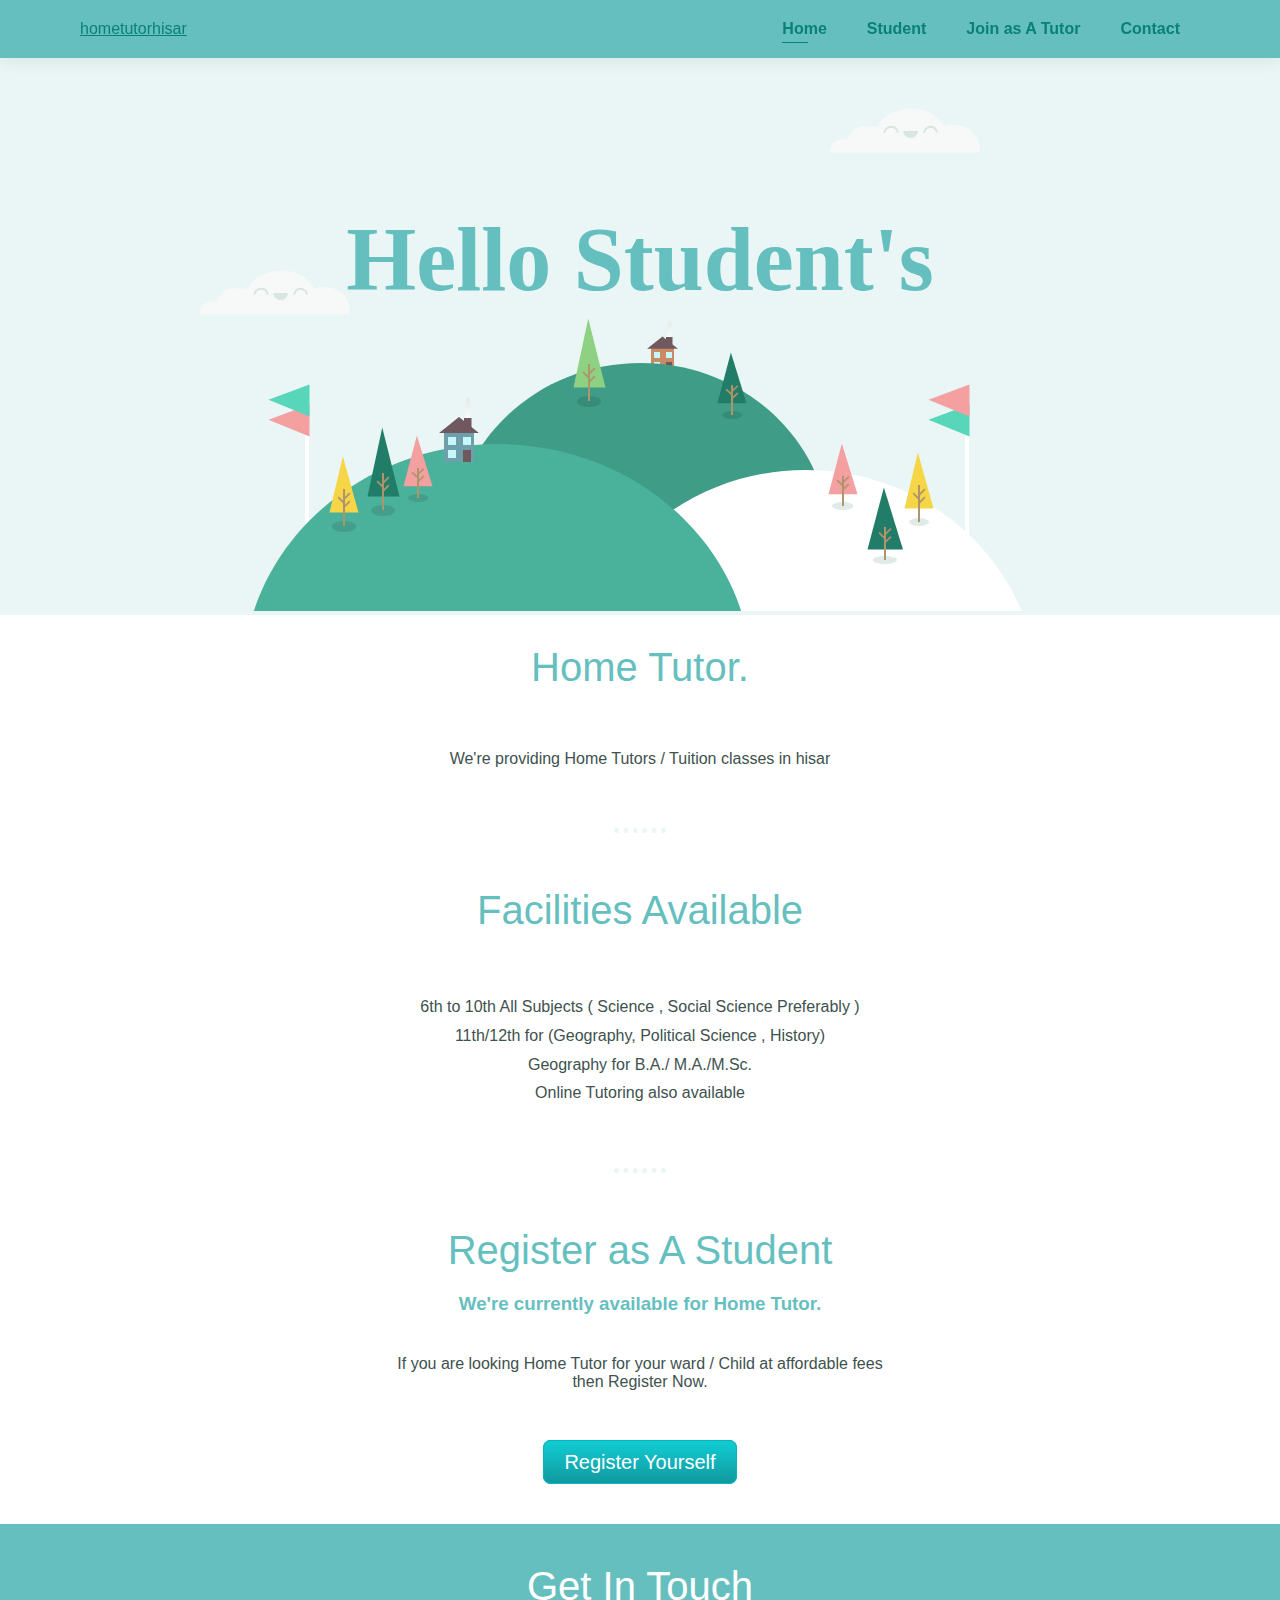
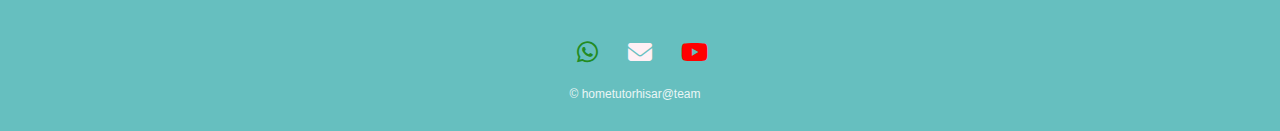
<file: index.html>
<!DOCTYPE html>
<html lang="en">
<head>
    <meta charset="UTF-8">
    <meta http-equiv="X-UA-Compatible" content="IE=edge">
    <meta name="viewport" content="width=device-width, initial-scale=1.0">
    <title>ecom2</title>
    <link rel="shortcut icon" href="favicon.ico">
    <link rel="stylesheet" href="css/style.css">
    <link rel="stylesheet" href="css/resposive.css">
    <link rel="stylesheet" href="https://cdnjs.cloudflare.com/ajax/libs/font-awesome/6.2.0/css/all.min.css">

</head>
<body>

    <section id="header">
        <a href="index.html">hometutorhisar</a>
        <div>
            <ul id="navbar">
                <li><a class="active" href="index.html">Home</a></li>
                <li><a href="index.html">Student</a></li>
                <li><a href="tutor.html">Join as A Tutor</a></li>
                <li><a href="https://wa.me/+919729736242">Contact</a></li>
                <a href="#" id="close" class="fas fa-outdent"></a>
            </ul>
        </div>
        <div id="mobile">
            <i id="bar" class="fas fa-outdent"></i>
        </div>
    </section>

    <section class="hero">
        <div class="top-container">
        <img class="top-cloud" src="image/cloud.svg" alt="cloud-image">
        <h1>Hello Student's</h1>
        <img class="bottom-cloud" src="image/cloud.svg" alt="cloud-image">
        <img class="land" src="image/land.svg" alt="mountain-image">
        </div>
      </section>

    <section class="content">
        <div class="middle-container">
            <div class="profile">
                <h2>Home Tutor.</h2>
                <div class="skill-row">
                    <p>We're providing Home Tutors / Tuition classes in hisar</p>
                </div>
            </div>
            <hr>
            <div class="skills">
                <h2>Facilities Available</h2>
                <div class="skill-row">
                    <ul style="line-height:180%; ">
                        <li>6th to 10th All Subjects ( Science , Social Science Preferably )</li>
                        <li>11th/12th for (Geography, Political Science , History)</li>
                        <li>Geography for B.A./ M.A./M.Sc.</li>
                        <li>Online Tutoring also available</li>
                    </ul>
                </div>
            </div>
            <hr>
            <div class="contact-me" id="getintouch">
                <h2>Register as A Student</h2>
                <h3 >We're currently available for Home Tutor.</h3>
                <p class="contact-message">If you are looking Home Tutor for your 
                    ward / Child at affordable fees then Register Now.</p>
                    <p class="btn-holder">
                    <a class="btn" href="mail.html">Register Yourself</a>
                </p>
            </div>
        </div>
    </section>
    <section class="bottom" id="contact">
        <div class="bottom-container">
            <h2 style="color:white; margin-bottom: 30px; margin-top: 0%;" >Get In Touch</h2>
            <a href="https://wa.me/+919729736242"><i class="fa-brands fa-whatsapp"></i></a>
            <a href="mailto:ugatease@gmail.com"><i class="fa-solid fa-envelope"></i></a>
            <a href="https://youtube.com/channel/UCAPXS7T6ob1_2xIwzGuWJgQ"><i class="fa-brands fa-youtube"></i></a>
            <p class="bottom-line">© hometutorhisar@team</p>
        </div>
    </section>
    
  
    <script src="js/index.js"></script>
</body>
</html>
</file>
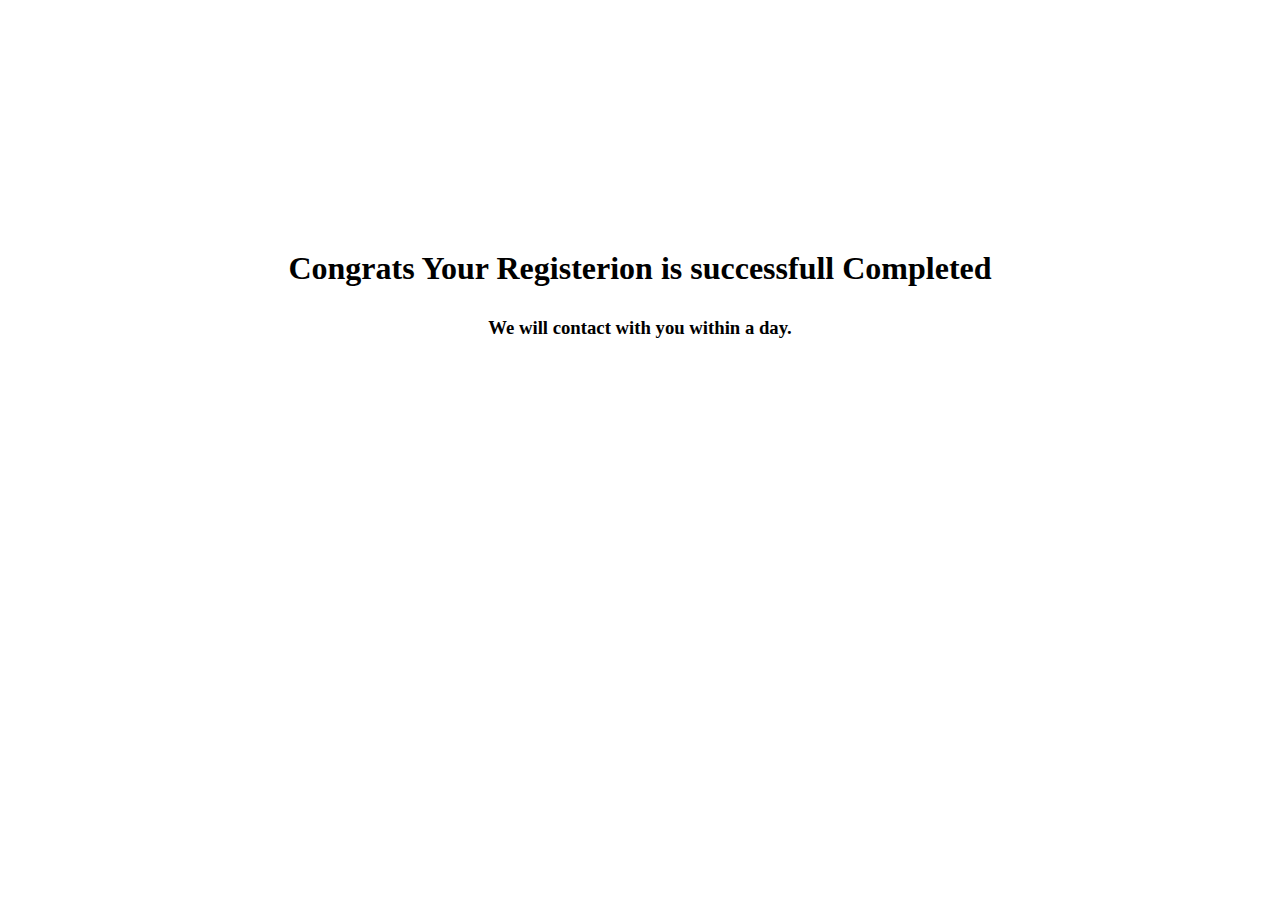
<file: registerstu.html>
<!DOCTYPE html>
<html lang="en">
<head>
    <meta charset="UTF-8">
    <meta http-equiv="X-UA-Compatible" content="IE=edge">
    <meta name="viewport" content="width=device-width, initial-scale=1.0">
    <title>Register Complete</title>
</head>
<body style="text-align: center;">
    <h1 style="margin: 250px 0 30px 0 ;">Congrats Your Registerion is successfull Completed</h1>
    <h3>We will contact with you within a day.</h3>
</body>
</html>
</file>
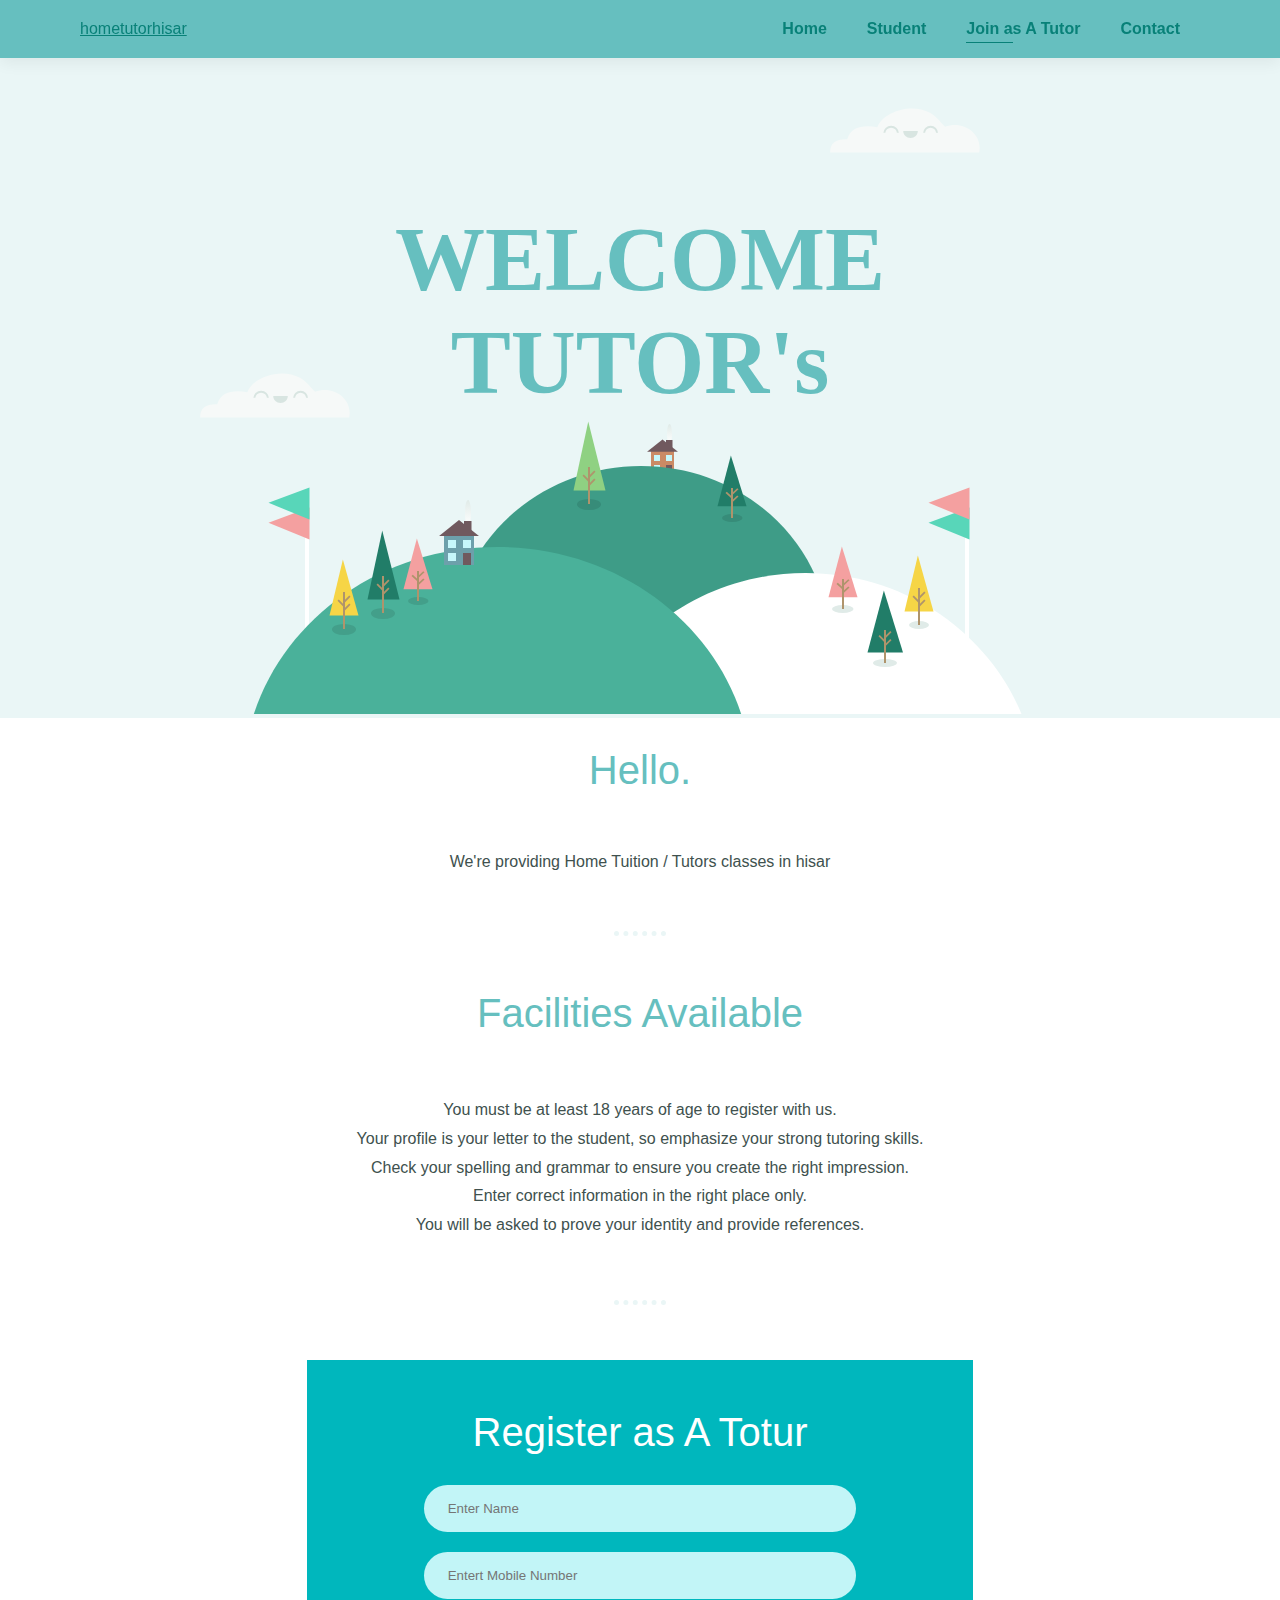
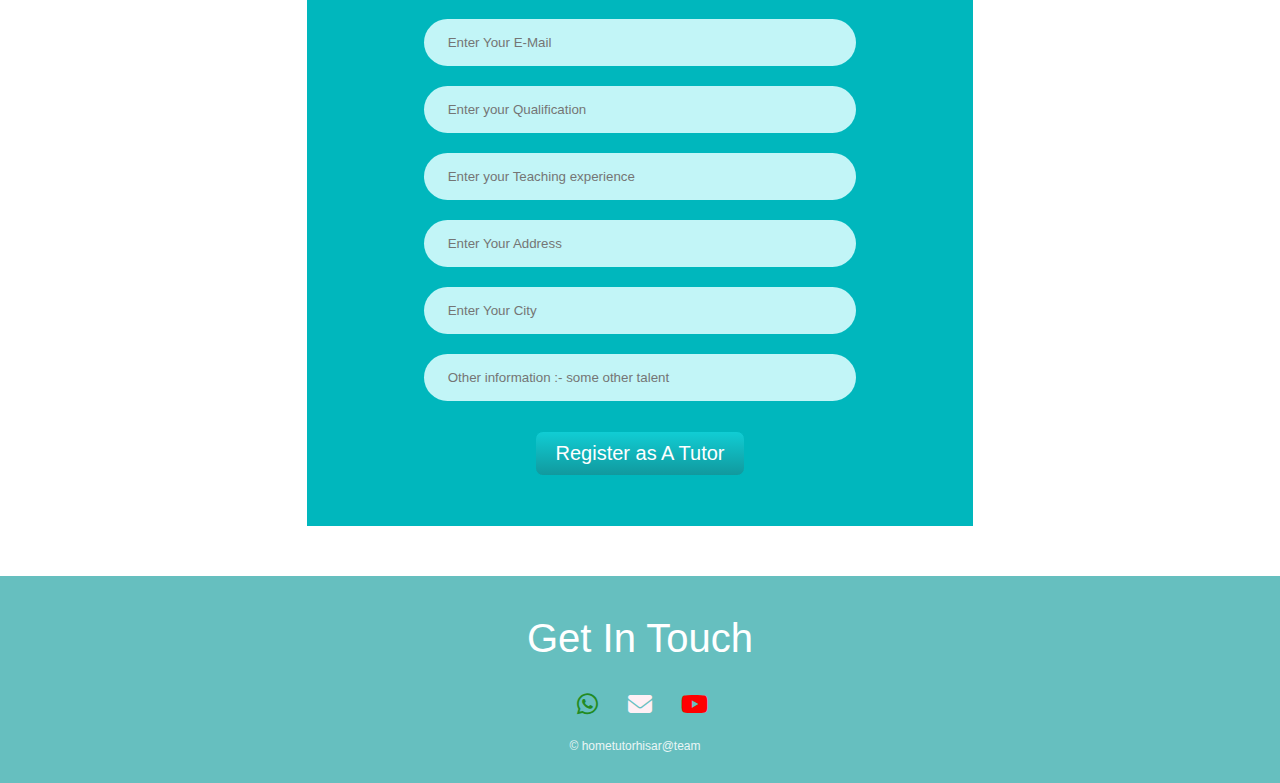
<file: tutor.html>
<!DOCTYPE html>
<html lang="en">
<head>
    <meta charset="UTF-8">
    <meta http-equiv="X-UA-Compatible" content="IE=edge">
    <meta name="viewport" content="width=device-width, initial-scale=1.0">
    <title>ecom2</title>
    <link rel="stylesheet" href="css/style.css">
    <link rel="stylesheet" href="css/tutor.css">
    <link rel="stylesheet" href="css/resposive.css">
    <link rel="stylesheet" href="https://cdnjs.cloudflare.com/ajax/libs/font-awesome/6.2.0/css/all.min.css">

</head>
<body>

    <section id="header">
        <a href="index.html">hometutorhisar</a>
        <div>
            <ul id="navbar">
                <li><a href="index.html">Home</a></li>
                <li><a href="index.html">Student</a></li>
                <li><a class="active" href="tutor.html">Join as A Tutor</a></li>
                <li><a href="https://wa.me/+919729736242">Contact</a></li>
                <a href="#" id="close" class="fas fa-outdent"></a>
            </ul>
        </div>
        <div id="mobile">
            <i id="bar" class="fas fa-outdent"></i>
        </div>
    </section>

    <section class="hero">
        <div class="top-container">
        <img class="top-cloud" src="image/cloud.svg" alt="cloud-image">
        <h1>WELCOME <br>TUTOR's</h1>
        <img class="bottom-cloud" src="image/cloud.svg" alt="cloud-image">
        <img class="land" src="image/land.svg" alt="mountain-image">
        </div>
      </section>

    <section class="content">
        <div class="middle-container">
            <div class="profile">
                <h2>Hello.</h2>
                <div class="skill-row">
                    <p>We're providing Home Tuition / Tutors classes in hisar</p>
                </div>
            </div>
            <hr>
            <div class="skills">
                <h2>Facilities Available</h2>
                <div class="skill-row">
                    <ul style="line-height:180%; ">
                        <li>You must be at least 18 years of age to register with us.</li>
                        <li>Your profile is your letter to the student, so emphasize your strong tutoring skills.</li>
                        <li>Check your spelling and grammar to ensure you create the right impression.</li>
                        <li>Enter correct information in the right place only.</li>
                        <li>You will be asked to prove your identity and provide references.</li>
                    </ul>
                </div>
            </div>
            <hr>
            <div class="contact-me" >
                <section class="form">
                    <form action="https://sheetdb.io/api/v1/1ebl5zxpmg5mz" method="post" id="sheetdb-form">
                        <div class="form">
                            <div class="form-heading">
                                <h2 style="color:#fff ;">Register as A Totur</h2>
                            </div>
                            <div class="login">
                                <div class="form-group">	
                                    <input type="text" name="data[name]" placeholder="Enter Name" class="form-control"required>
                                </div>
                                <div class="form-group">	
                                    <input type="tel" name="data[mobile]" placeholder="Entert Mobile Number" class="form-control"required>
                                </div>
                                <div class="form-group-lp">
                                    <div class="form-group">
                                        <input id="address" name="data[email]" class="form-control" type="email" placeholder="Enter Your E-Mail" required>
                                    </div>
                                </div>
                                <div class="form-group-lp">
                                    <div class="form-group">	
                                        <input type="text" name="data[qualification]" value="" placeholder="Enter your Qualification" class="form-control"required>
                                    </div>
                                </div>
                                <div class="form-group-lp" >
                                    <div class="form-group">
                                        <input id="Subject" name="data[experience]" class="form-control" type="text" placeholder="Enter your Teaching experience" required>
                                    </div>
                                </div>
                                <div class="form-group-lp" >
                                    <div class="form-group">
                                        <input id="address" name="data[address]" class="form-control" type="text" placeholder="Enter Your Address" required>
                                    </div>
                                </div>
                                <div class="form-group-lp">
                                    <div class="form-group">
                                        <input id="address" name="data[city]" class="form-control" type="text" placeholder="Enter Your City" required>
                                    </div>
                                </div>
                                <div class="form-group-lp">
                                    <div class="form-group">
                                        <input id="address" name="data[other-information]" class="form-control" type="text" placeholder="Other information :- some other talent" required>
                                    </div>
                                </div>
                                <div class="text-center">
                                    <button type="submit" class="btn">Register as A Tutor</button>
                                </div>
                            </div>
                        </div>
                    </form>
                </section>        
            </div>
        </div>
    </section>
    <section class="bottom" id="contact">
        <div class="bottom-container">
            <h2 style="color:white; margin-bottom: 30px; margin-top: 0%;" >Get In Touch</h2>
            <a href="https://wa.me/+919729736242"><i class="fa-brands fa-whatsapp"></i></a>
            <a href="mailto:ugatease@gmail.com"><i class="fa-solid fa-envelope"></i></a>
            <a href="https://youtube.com/channel/UCAPXS7T6ob1_2xIwzGuWJgQ"><i class="fa-brands fa-youtube"></i></a>
            <p class="bottom-line">© hometutorhisar@team</p>
        </div>
    </section>
    
  
    <script src="js/index.js"></script>
    <script>
        var form = document.getElementById('sheetdb-form');
 form.addEventListener("submit", e =>{
     e.preventDefault();
     fetch(form.action, {
         method: "POST",
         body: new FormData(document.getElementById("sheetdb-form")),
             
     }).then(
         response => response.json()
     ).then((html) => {
         window.open("registertutor.html","_blank");
     });
 });
     

    </script>
</body>
</html>
</file>
<file: css/style.css>
*{
    margin: 0;
    padding: 0;
    box-sizing: border-box;
    font-family: 'Spartan',sans-serif;
}
body {
    width: 100%;
    color: #40514E;
    margin: 0;
    text-align: center;
    font-family: 'Merriweather', serif;
  }

  h1 {
    font-size: 5.625em;
    margin: 50px auto 0 auto;
    font-family: 'Sacramento', cursive;
    color: #66BFBF;
  }
  
  h2 {
    font-weight: normal;
    font-size: 2.5rem;
    font-family: 'Montserrat', sans-serif;
    color: #66BFBF;
  }
  
  h3 {
    font-family: 'Montserrat', sans-serif;
    color: #66BFBF;
    width: 100%;
    margin: auto;
  
  }

  hr {
    border-style: none;
    border-top-style: dotted;
    border-color: #EAF6F6;
    border-width: 5px;
    width: 4%;
    margin: 55px auto;
  }

/* header start */

#header{
    display: flex;
    align-items: center;
    justify-content: space-between;
    padding: 20px 80px;
    background-color: #66BFBF;
    box-shadow: 0 5px 15px rgba(0, 0, 0, 0.06);
    z-index: 999;
    position: sticky;
    top: 0;
    left: 0;

}
#header a{
    color: #088178;
}
#header a:hover{
    color: white;
}

#navbar{
    display: flex;
    align-items: center;
    justify-content: center;
}
#navbar li{
    list-style: none;
    padding: 0 20px;
    position: relative;
}

#navbar li a{
    text-decoration: none;
    font-size: 16px;
    font-weight: 600;
    color: #088178;
    transition: 0.3s ease;
}
#navbar li a:hover{
    color: #fff;
}

#navbar li a:hover{
    color: #fff;
}
#navbar li a.active{
    color: #088178;
}

#mobile{
    display: none;
    align-items: center;
}
#close{
    display: none;
}

#navbar li a.active::after,
#navbar li a:hover::after{
    content: "";
    width: 30%;
    height: 2%;
    background-color: #088178;
    position: absolute;
    bottom: -4px ;
    left: 20px;
}

/* hero */
.top-container{
    width: auto;
    
    background-color: #EAF6F6;
    position: relative;
    padding-top: 100px;
}

.top-cloud {
    position: absolute;
    right: 300px;
    top: 50px;
  }
  
  .bottom-cloud {
    position: absolute;
    left: 200px;
    bottom: 300px;
  }
  


/* heading content */

.profile h2{
    margin-top: 30px;
}

.skill-row{
    width: 80%;
  margin: 60px auto 60px auto;
  text-align: center;
  }


/* register  */

.contact-me{
    width: 80%;
    margin: 0 auto 50px;

}
.contact-me h2{
    white-space: nowrap;
    margin-bottom: 20px;
}
.contact-message{
    width: 80%;
    margin: 40px auto 60px;
  }

  .btn {
    background: #11cdd4;
    background-image: -webkit-linear-gradient(top, #11cdd4, #11999e);
    background-image: -moz-linear-gradient(top, #11cdd4, #11999e);
    background-image: -ms-linear-gradient(top, #11cdd4, #11999e);
    background-image: -o-linear-gradient(top, #11cdd4, #11999e);
    background-image: linear-gradient(to bottom, #11cdd4, #11999e);
    -webkit-border-radius: 8;
    -moz-border-radius: 8;
    border-radius: 8px;
    font-family: Arial;
    color: #ffffff;
    font-size: 20px;
    padding: 10px 20px 10px 20px;
    border: solid #00b7bd 1px;
    text-decoration: none;
  }
  
  .btn:hover {
    background: #30e3cb;
    background-image: -webkit-linear-gradient(top, #30e3cb, #2bc4ad);
    background-image: -moz-linear-gradient(top, #30e3cb, #2bc4ad);
    background-image: -ms-linear-gradient(top, #30e3cb, #2bc4ad);
    background-image: -o-linear-gradient(top, #30e3cb, #2bc4ad);
    background-image: linear-gradient(to bottom, #30e3cb, #2bc4ad);
    text-decoration: none;
  }


  /* get in touch */

  .bottom-container{
    margin-bottom: 0;
    padding-bottom: 10px;
    padding-top: 40px;
    background-color: #66BFBF;
    }
 .bottom-container a{
    margin-left: 15px;
    margin-right: 10px;
    font-size: x-large;
    /* background-color: rgb(255, 255, 255);
    padding: 0; */
 }
 .fa-whatsapp{
    color: forestgreen;
 }
 .fa-envelope{
    color: lavenderblush ;
 }
 .fa-youtube{
    color: red;
 }
.bottom-line {
    color: #EAF6F6;
    font-size: 0.75rem;
    padding: 20px 0;
    margin-right: 10px;
  }
</file>
<file: css/resposive.css>
@media (max-width:768px){
    #header {
        padding: 20px 40px;
    }
    .section-p1 {
        padding: 40px 40px;
    }

    #navbar {
        display: flex;
        flex-direction: column;
        /* align-items: flex-start; */
        justify-content: flex-start;
        position: fixed;
        top: 0;
        right: -300px;
        /* height: 100vh; */
        width: 300px;
        background-color: #E3E6F3;
        box-shadow: 0 40px 60px rgba(0, 0, 0, 0.1);
        padding: 80px 0 0 10px;
        transition: 0.3s;
    }

    #navbar.active{
        right: 0px;
        top: 20px;
    }

    #navbar li{
        margin-bottom: 25px;
    }
    #mobile{
        display: flex;
        align-items: center;
    }
    #mobile i{
        color: #088178;
        font-size: 24px;
        padding-left: 20px;
    }
    #close{
        display: initial;
        position: absolute;
        top: 10px;
        right: 45px;
        color: #222;
        font-size: 24px;
    }
    #lg-bag{
        display: none;
    }

    #hero {
        
        height: 70vh;
        padding: 0 80px;
        background-position: top 30% right 30%;
    }

    #feature {
        justify-content: center;
    }
    #feature .fe-box {
        margin: 15px 15px;
    }
    #product1 .pro-container{
        justify-content: center;
    }
    #product1 .pro{
        margin: 15px ;
    }
    #banner{
        height: 20vh;
    }
    #sm-banner .banner-box{
        min-width: 100%;
        height: 30vh;
    }
    #banner3{
        padding: 0 40px;
    }
    #banner3 .banner-box{
        min-width: 28%;
    }

    #newsletter .form{
        width: 70%;
    }

    /* contact page */

    #form-details{
        padding: 40px;
    }
    #form-details form{
        width: 50%;
    }
    .form-group input {
        width: 75%;
    }

    /* mail page */

    .row{
        display: inline;
      }
      .form{
        margin-top: 40px;
      }
      .hero1{
        width: 100%;
      }


}

@media (min-width:500px){
    .contact-message{
        width: 50%;
    }
    li{
        list-style: none
    }
}
@media (max-width:477px) {
    hr{
        width: 10%;
    }
    #header{
        padding: 20px 30px;
    }
    #navbar{
        padding: 10px 30px;
    }
    #hero{
        padding: 0 20px;
        background-position: 55%;
    }
    h1{
        font-size: 38px;
    }
    h2{
        font-size: 32px;
    }
    
    .copyright{
        text-align: start;
    }
    .col{
        padding-top: 20px
    }
    /* hero */

    
.top-cloud {
    position: absolute;
    right: 200px;
    top: 60px;
  }
  .top-container h1{
    margin-top: 30px;
    margin-bottom: 20px;

  }
  .bottom-cloud {
    position: absolute;
    left: 200px;
    bottom: 270px;
  }
  .land{
    width: 100%;
}
  

  .skill-row ul{
    text-align: start;
}
  


}
</file>
<file: css/tutor.css>
form{
    margin: auto;
    /* align-items: center; */
    
    background-color: #00b7bd;
    padding: 50px 0;
  }
  .form-group input{
    border: none;
    outline: none;
    background: #c2f5f7;
    padding: 1rem 1.5rem;
    /* padding-left: calc(1rem * 3.5); */
    border-radius: 100px;
    width: 65%;
    transition: backgroud .5s;
    margin: 10px 0;
}
.form-group select{
    border: none;
    outline: none;
    background: #c2f5f7;
    padding: 1rem 1.5rem;
    /* padding-left: calc(1rem * 3.5); */
    border-radius: 100px;
    width: 45%;
    transition: backgroud .5s;
    margin: 10px 0;
}
.text-center button{
    margin-top: 20px;
}
@media (min-width:800px){
    form{
        width: 65%;
     }
}
</file>
